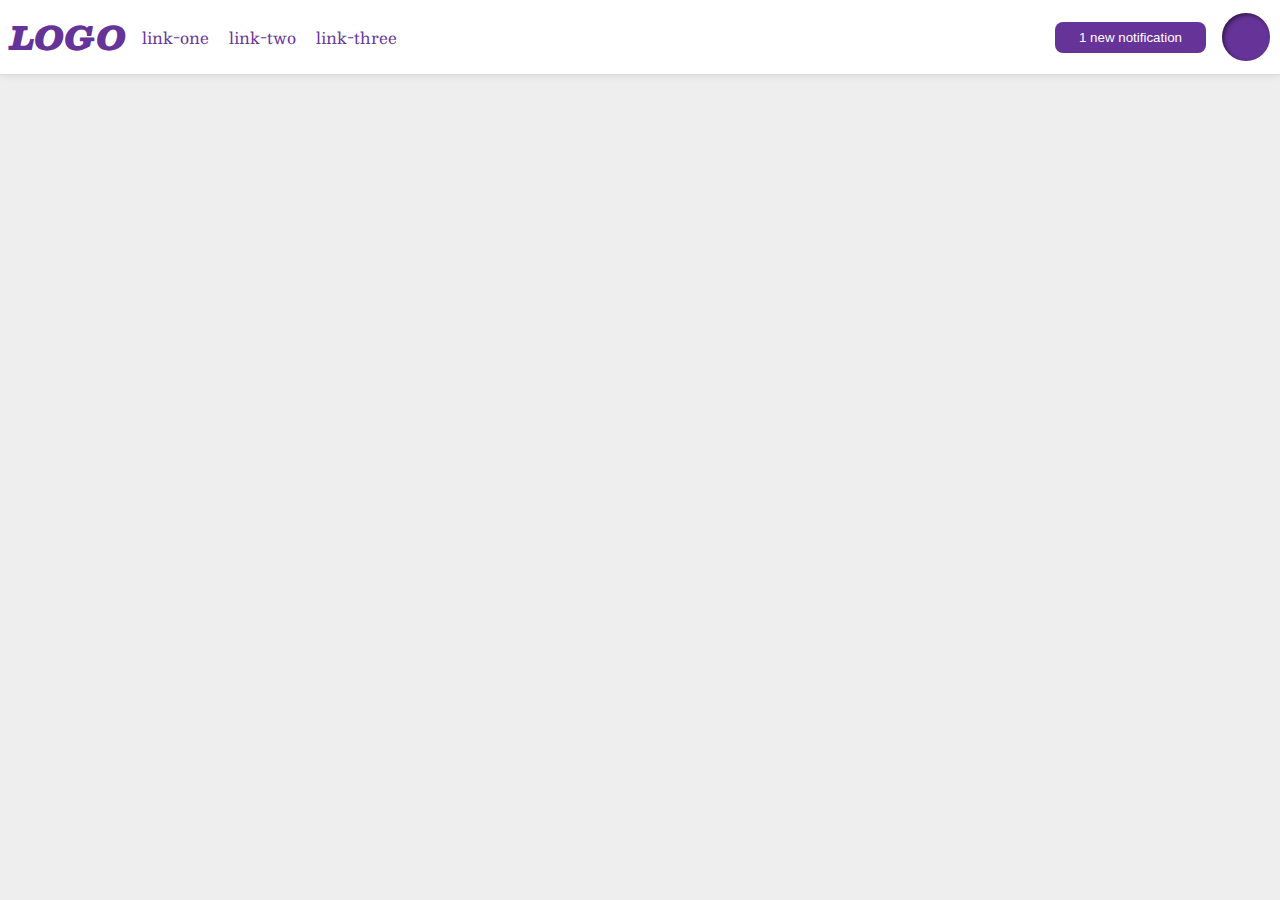
<file: flex/03-flex-header-2/index.html>
<!DOCTYPE html>
<html lang="en">
  <head>
    <meta charset="UTF-8">
    <meta http-equiv="X-UA-Compatible" content="IE=edge">
    <meta name="viewport" content="width=device-width, initial-scale=1.0">
    <title>Flex Header 2</title>
    <link rel="stylesheet" href="style.css">
  </head>
  <body>
    <div class="header">
      <div class="left">
        <div class="logo">
          LOGO
        </div>
        <ul class="links">
          <li><a href="google.com">link-one</a></li>
          <li><a href="google.com">link-two</a></li>
          <li><a href="google.com">link-three</a></li>
        </ul>
      </div>
      <div class="right">
        <button class="notifications">
          1 new notification
        </button>
        <div class="profile-image"></div>
      </div>
    </div>
  </body>
</html>
</file>
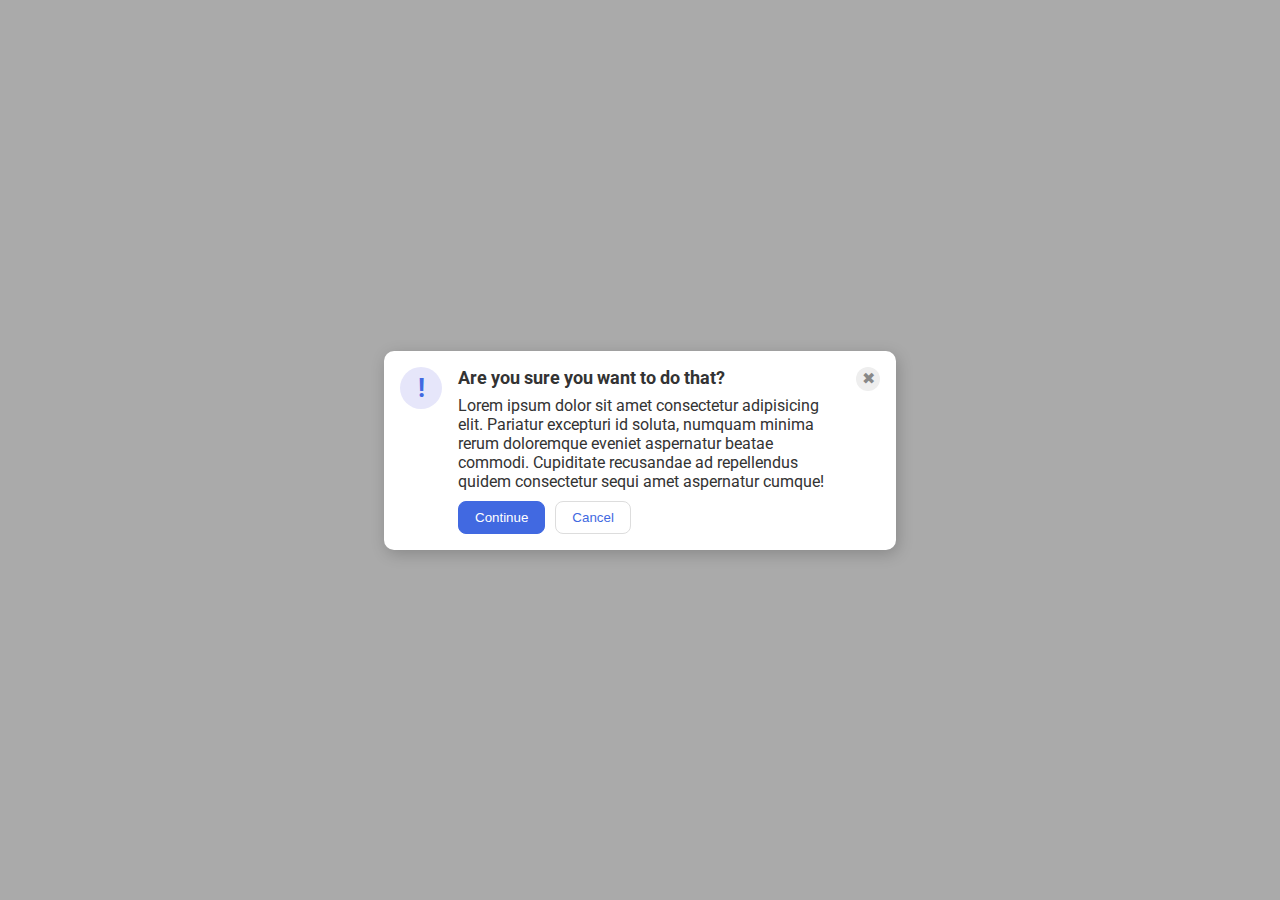
<file: flex/05-flex-modal/index.html>
<!DOCTYPE html>
<html lang="en">
  <head>
    <meta charset="UTF-8">
    <meta http-equiv="X-UA-Compatible" content="IE=edge">
    <meta name="viewport" content="width=device-width, initial-scale=1.0">
    <link rel="stylesheet" href="style.css">
    <title>Modal</title>
  </head>
  <body>
    <div class="modal">
      <div class="icon">!</div>
      <div class="container">
        <div class="header">Are you sure you want to do that?</div>
        <div class="text">Lorem ipsum dolor sit amet consectetur adipisicing elit. Pariatur excepturi id soluta, numquam minima rerum doloremque eveniet aspernatur beatae commodi. Cupiditate recusandae ad repellendus quidem consectetur sequi amet aspernatur cumque!</div>
        <div class="buttoncontainer">
          <button class="continue">Continue</button>
          <button class="cancel">Cancel</button>
        </div>
      </div>
        <div class="close-button">✖</div>
    </div>  
  </body>
</html>
</file>
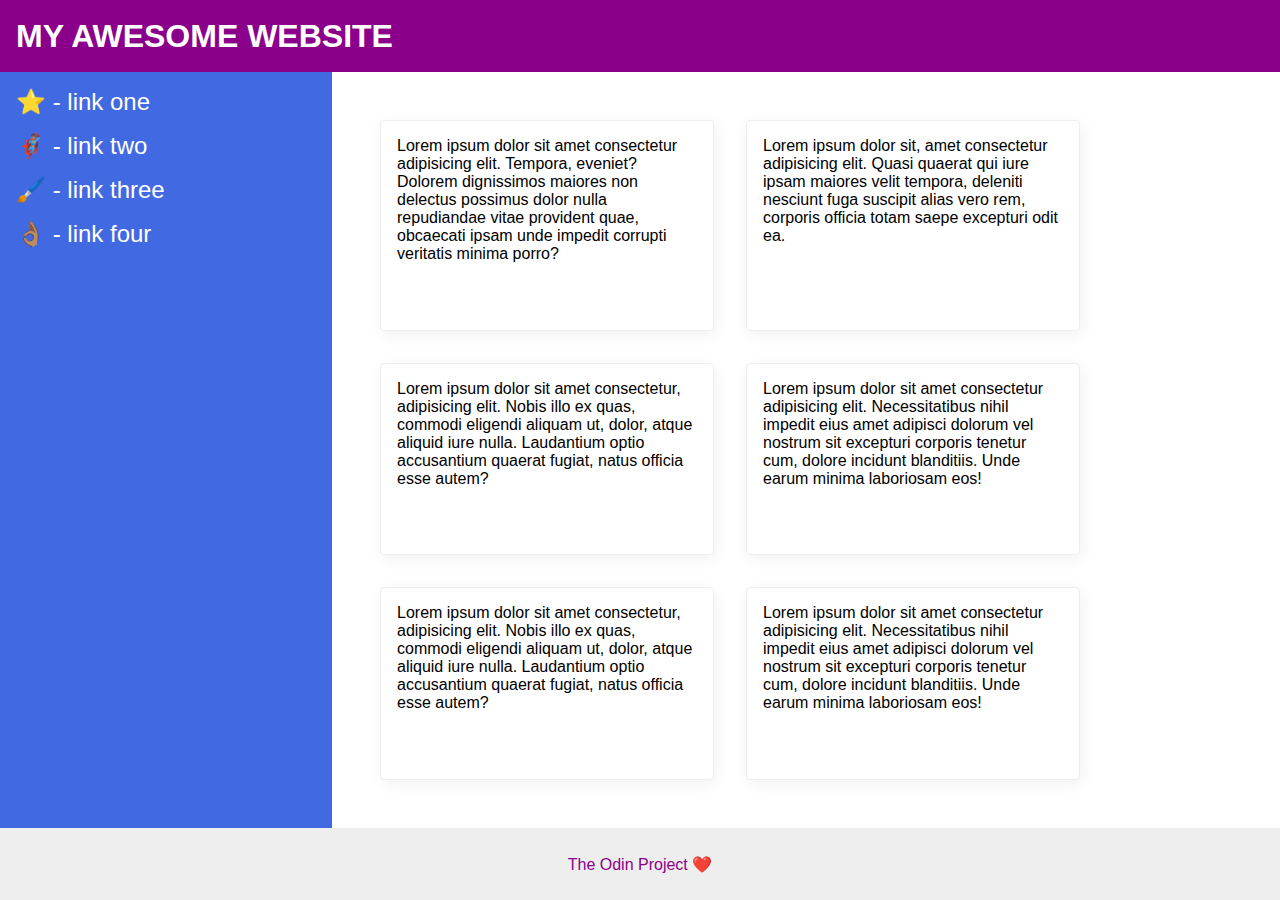
<file: flex/07-flex-layout-2/index.html>
<!DOCTYPE html>
<html lang="en">
  <head>
    <meta charset="UTF-8">
    <meta http-equiv="X-UA-Compatible" content="IE=edge">
    <meta name="viewport" content="width=device-width, initial-scale=1.0">
    <title>The Holy Grail</title>
    <link rel="stylesheet" href="style.css">
  </head>
  <body>
    <div class="header">
      MY AWESOME WEBSITE
    </div>
    <div class="content">
      <div class="sidebar">
        <ul>
          <li><a href="#">⭐ - link one</a></li>
          <li><a href="#">🦸🏽‍♂️ - link two</a></li>
          <li><a href="#">🖌️ - link three</a></li>
          <li><a href="#">👌🏽 - link four</a></li>
        </ul>
      </div>
      <div class="card-content">
          <div class="card">Lorem ipsum dolor sit amet consectetur adipisicing elit. Tempora, eveniet? Dolorem dignissimos maiores non delectus possimus dolor nulla repudiandae vitae provident quae, obcaecati ipsam unde impedit corrupti veritatis minima porro?</div>
          <div class="card">Lorem ipsum dolor sit, amet consectetur adipisicing elit. Quasi quaerat qui iure ipsam maiores velit tempora, deleniti nesciunt fuga suscipit alias vero rem, corporis officia totam saepe excepturi odit ea.</div>
          <div class="card">Lorem ipsum dolor sit amet consectetur, adipisicing elit. Nobis illo ex quas, commodi eligendi aliquam ut, dolor, atque aliquid iure nulla. Laudantium optio accusantium quaerat fugiat, natus officia esse autem?</div>
          <div class="card">Lorem ipsum dolor sit amet consectetur adipisicing elit. Necessitatibus nihil impedit eius amet adipisci dolorum vel nostrum sit excepturi corporis tenetur cum, dolore incidunt blanditiis. Unde earum minima laboriosam eos!</div>
          <div class="card">Lorem ipsum dolor sit amet consectetur, adipisicing elit. Nobis illo ex quas, commodi eligendi aliquam ut, dolor, atque aliquid iure nulla. Laudantium optio accusantium quaerat fugiat, natus officia esse autem?</div>
          <div class="card">Lorem ipsum dolor sit amet consectetur adipisicing elit. Necessitatibus nihil impedit eius amet adipisci dolorum vel nostrum sit excepturi corporis tenetur cum, dolore incidunt blanditiis. Unde earum minima laboriosam eos!</div>
      </div>
    </div>
    <div class="footer">
      The Odin Project ❤️
    </div>
  </body>
</html>
</file>
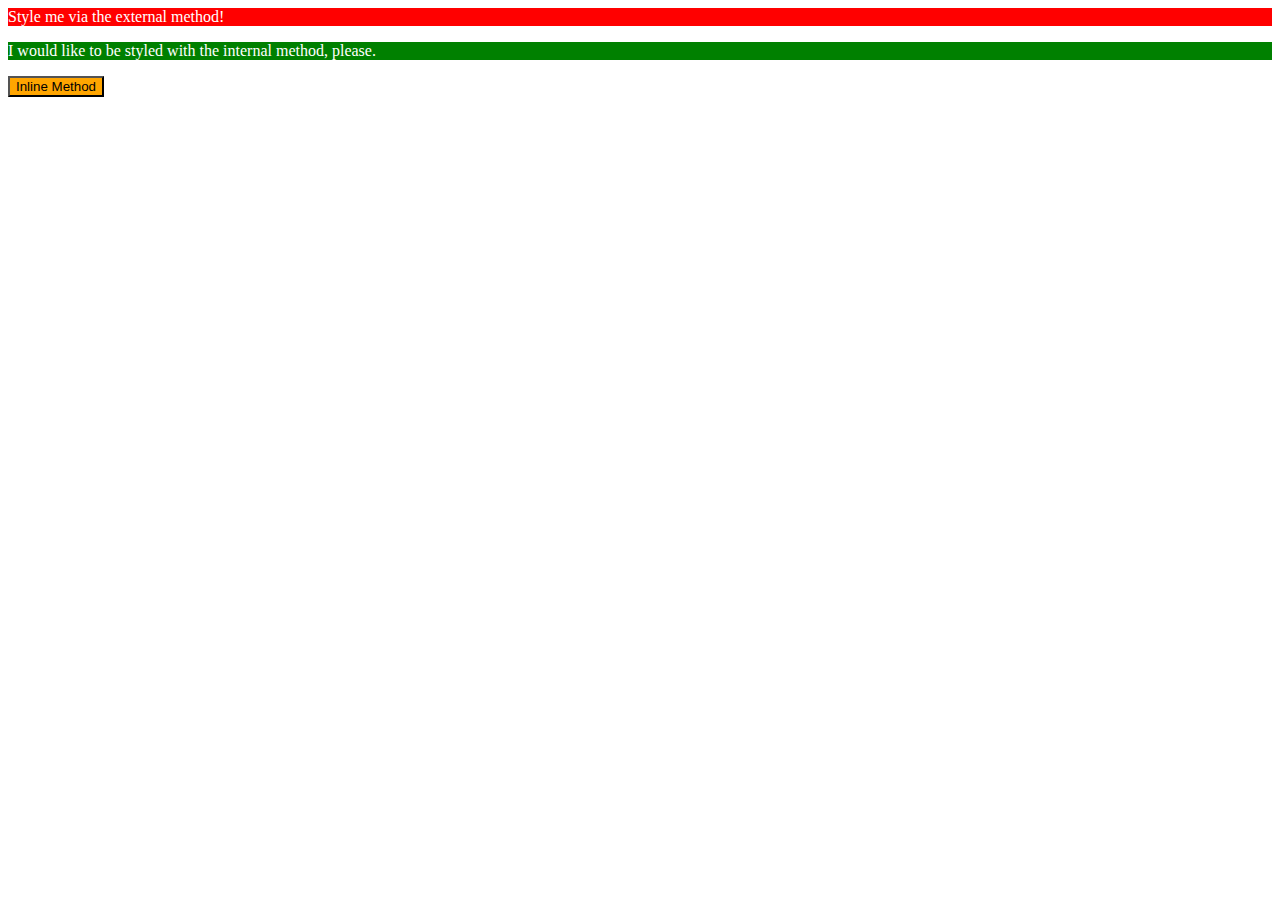
<file: foundations/01-css-methods/index.html>
<!DOCTYPE html>
<html lang="en">
  <head>
    <link rel="stylesheet" href="styles.css">
    <style>
      p{
        background-color: green;
        color: white;
      }
    </style>
    <meta charset="UTF-8">
    <meta http-equiv="X-UA-Compatible" content="IE=edge">
    <meta name="viewport" content="width=device-width, initial-scale=1.0">
    <title>Methods for Adding CSS</title>
  </head>
  <body>
    <div>Style me via the external method!</div>
    <p>I would like to be styled with the internal method, please.</p>
    <button style="background-color: orange; color: black;">Inline Method</button>
  </body>
</html>
</file>
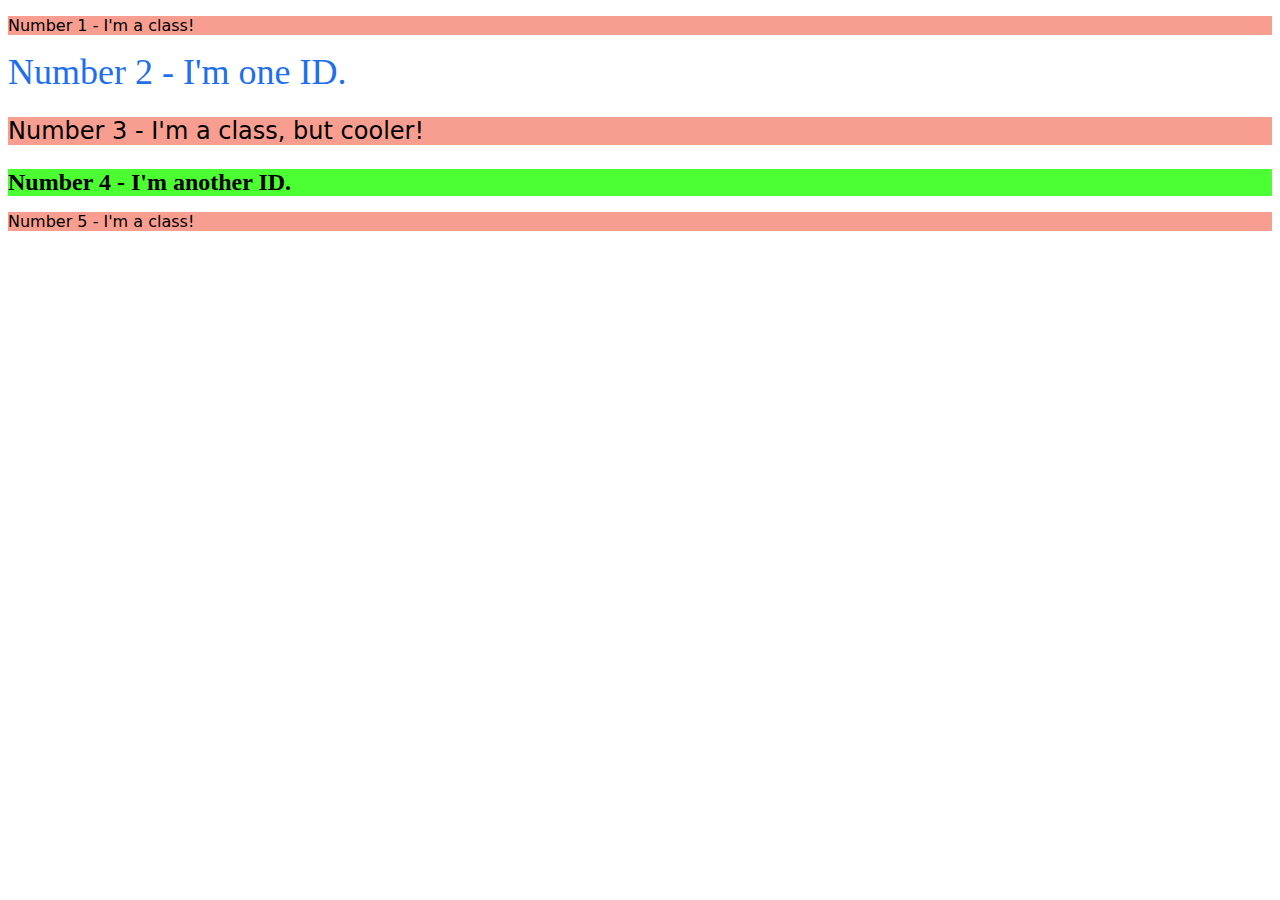
<file: foundations/02-class-id-selectors/index.html>
<!DOCTYPE html>
<html lang="en">
  <head>
    <meta charset="UTF-8">
    <meta http-equiv="X-UA-Compatible" content="IE=edge">
    <meta name="viewport" content="width=device-width, initial-scale=1.0">
    <title>Class and ID Selectors</title>
    <link rel="stylesheet" href="style.css">
  </head>
  <body>
    <p class="odd">Number 1 - I'm a class!</p>
    <div id="blue-colored">Number 2 - I'm one ID.</div>
    <p class="odd" id="third">Number 3 - I'm a class, but cooler!</p>
    <div id="light-background">Number 4 - I'm another ID.</div>
    <p class="odd">Number 5 - I'm a class!</p>
  </body>
</html>
</file>
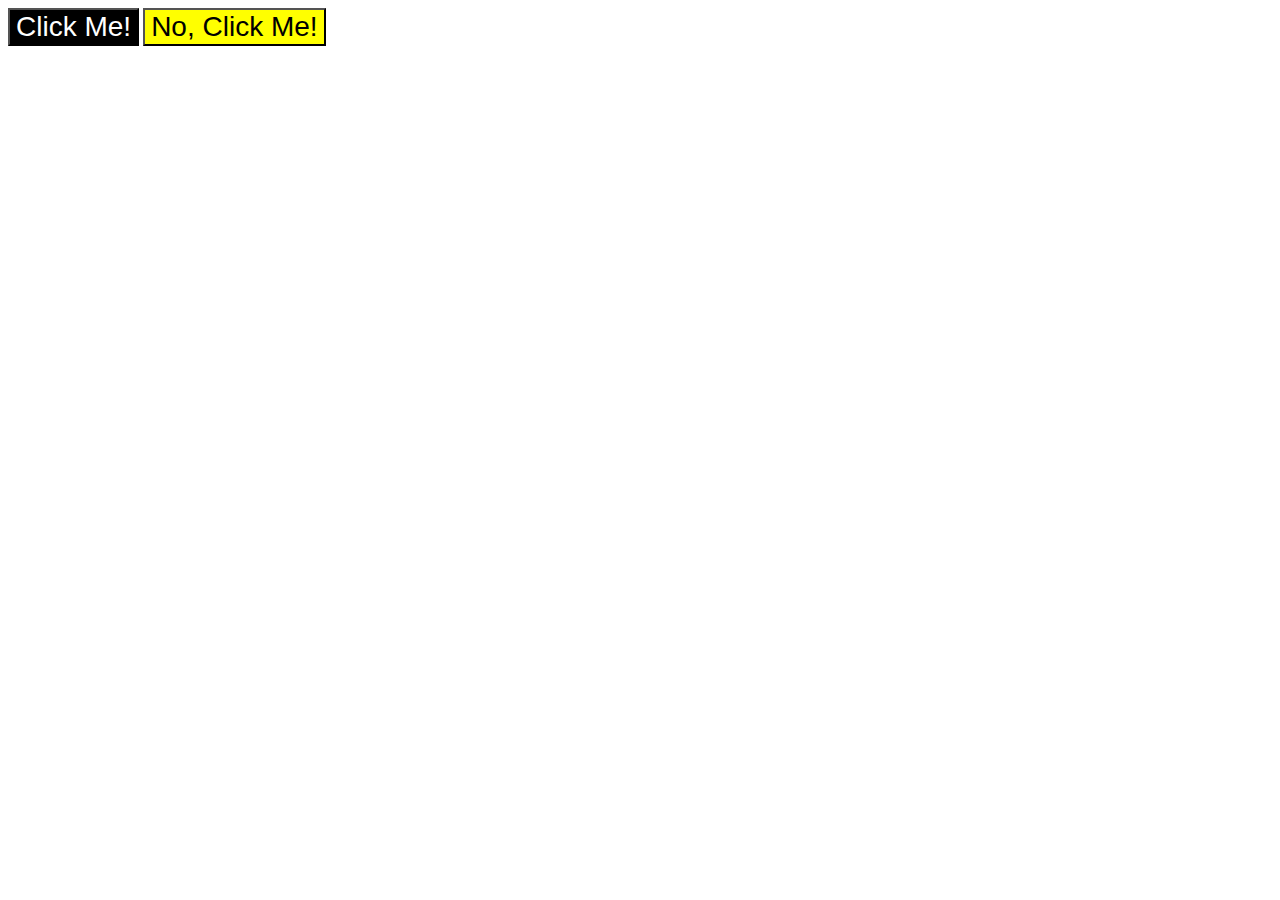
<file: foundations/03-grouping-selectors/index.html>
<!DOCTYPE html>
<html lang="en">
  <head>
    <meta charset="UTF-8">
    <meta http-equiv="X-UA-Compatible" content="IE=edge">
    <meta name="viewport" content="width=device-width, initial-scale=1.0">
    <title>Grouping Selectors</title>
    <link rel="stylesheet" href="style.css">
  </head>
  <body>
    <button class="adjust-font" id="black-back">Click Me!</button>
    <button class="adjust-font" id="yellow-back">No, Click Me!</button>
  </body>
</html>
</file>
<file: flex/03-flex-header-2/style.css>
/* this is some magical font-importing.  
you'll learn about it later. */
@import url('https://fonts.googleapis.com/css2?family=Besley:ital,wght@0,400;1,900&display=swap');

body {
  margin: 0;
  background: #eee;
  font-family: Besley, serif;
}

.header {
  display: flex;
  background: white;
  border-bottom: 1px solid #ddd;
  box-shadow: 0 0 8px rgba(0,0,0,.1);
  justify-content: space-between;
  padding: 10px;
}

.profile-image {
  background: rebeccapurple;
  box-shadow: inset 2px 2px 4px rgba(0,0,0,.5);
  border-radius: 50%;
  width: 48px;
  height: 48px;
}

.logo {
  color: rebeccapurple;
  font-size: 32px;
  font-weight: 900;
  font-style: italic;
}

button {
  display: flex;
  border: none;
  border-radius: 8px;
  background: rebeccapurple;
  color: white;
  padding: 8px 24px;
}

a {
  /* this removes the line under our links */
  text-decoration: none;
  color: rebeccapurple;
}

ul {
  display: flex;
  list-style-type: none;
  margin: 0;
  padding: 0;
  gap: 20px;
}

.left ,.right{
  display: flex;
  align-items: center;
  gap: 16px
}
</file>
<file: flex/05-flex-modal/style.css>
@import url('https://fonts.googleapis.com/css2?family=Roboto:wght@400;700&display=swap');

html, body {
  height: 100%;
}

body {
  font-family: Roboto, sans-serif;
  margin: 0;
  background: #aaa;
  color: #333;
  /* I'll give you this one for free lol */
  display: flex;
  align-items: center;
  justify-content: center;
}

.modal {
  display: flex;
  justify-content: space-between;
  padding: 16px;
  gap: 16px;
  background: white;
  width: 480px;
  border-radius: 10px;
  box-shadow: 2px 4px 16px rgba(0,0,0,.2);
}

.icon {
  flex-shrink: 0;
  color: royalblue;
  font-size: 26px;
  font-weight: 700;
  background: lavender;
  width: 42px;
  height: 42px;
  border-radius: 50%;
  display: flex;
  align-items: center;
  justify-content: center;
}

.close-button {
  align-self: flex-start;
  flex-shrink: 0;
  background: #eee;
  border-radius: 50%;
  color: #888;
  font-weight: 400;
  font-size: 16px;
  height: 24px;
  width: 24px;
  display: flex;
  align-items: center;
  justify-content: center;
}
.header{
  display: flex;
  font-size: 18px;
  font-weight: 700;
  justify-content: space-between;
  align-self: flex-start;
  margin-bottom: 8px;
  margin-right: auto;
}
.container{
  display: flex;
  flex-direction: column;
}
.buttoncontainer{
  display: flex;
  gap: 10px;
  margin-top: 10px;
}

button {
  padding: 8px 16px;
  border-radius: 8px;
}

button.continue {
  background: royalblue;
  border: 1px solid royalblue;
  color: white;
}

button.cancel {
  background: white;
  border: 1px solid #ddd;
  color: royalblue;
}
</file>
<file: flex/07-flex-layout-2/style.css>
body {
  display: flex;
  flex-direction: column;
  font-family: -apple-system, BlinkMacSystemFont, 'Segoe UI', Roboto, Oxygen, Ubuntu, Cantarell, 'Open Sans', 'Helvetica Neue', sans-serif;
  margin: 0;
  min-height: 100vh;
}

.header {
  display: flex;
  align-items: center;
  padding-left: 16px;
  font-size: 32px;
  font-weight: 900;
  height: 72px;
  background: darkmagenta;
  color: white;
}

.footer {
  display: flex;
  justify-content: center;
  align-items: center;
  height: 72px;
  background: #eee;
  color: darkmagenta;

}

.sidebar {
  flex-shrink: 0;
  width: 300px;
  padding: 16px;
  background: royalblue;
}

.card {
  border: 1px solid #eee;
  box-shadow: 2px 4px 16px rgba(0,0,0,.06);
  border-radius: 4px;
  width: 300px;
  padding: 16px;
  margin: 16px;
}
.container{
  display: flex;
  margin-bottom: auto;
  flex-shrink: 1;
  gap: 30px;
}

.content{
  display: flex;
  flex: 1;
}

.card-content{
  display: flex;
  flex-wrap: wrap;
  padding: 32px;
}

ul{
  list-style: none;
  margin: 0;
  padding: 0;
}
li{
  margin-bottom: 16px;
}

a{
  color:white;
  text-decoration: none;
  font-size: 24px;
}
</file>
<file: foundations/01-css-methods/styles.css>
div {
    background-color: red;
    color: white;
}
</file>
<file: foundations/02-class-id-selectors/style.css>
.odd{
    color: black;
    background-color: #F89E90;
    font-family: Verdana , "DejaVu Sans", sans-serif;
}

#blue-colored{
    font-size: 36px;
    color:  rgb(31, 111, 236);
}

#light-background, #third{
    font-size: 24px;
}

#light-background {
    background-color: #4CFF33;
    font-weight: 700;
}
</file>
<file: foundations/03-grouping-selectors/style.css>
.adjust-font{
    font-size: 28px;
    font-family: Helvetica, "Times New Roman", sans-serif;
}

#yellow-back{
    background-color: yellow;
}

#black-back{
    background-color: #000000;
    color: #FFFFFF;
}
</file>
